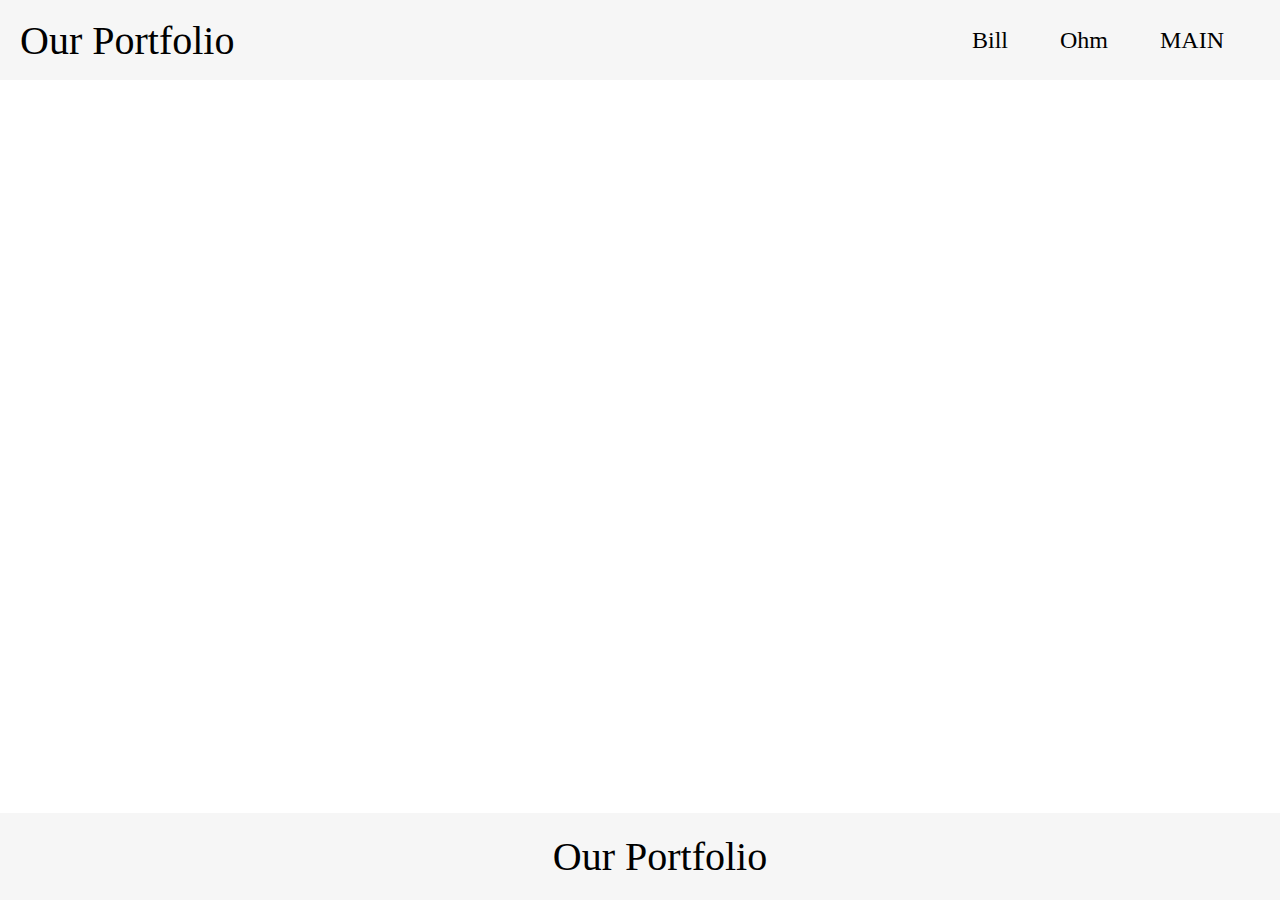
<file: rush/index.html>
<!DOCTYPE html>
<html lang="en">
<head>
    <meta charset="UTF-8">
    <title>My Website</title>
    <link rel="stylesheet" href="css/index.css">
</head>
<body>
    <header>
        <a href="index.html" class="main-header">Our Portfolio</a>
        <div class="navbar">
            <a href="bill.html" id="bill">Bill</a>
            <a href="ohm.html" id="ohm">Ohm</a>
            <a href="index.html" class="main">MAIN</a>
        </div>
    </header>

    <footer>
        <a href="index.html" class="main-footer">Our Portfolio</a>
    </footer>

    <script src="js/index.js"></script>
</body>
</html>
</file>
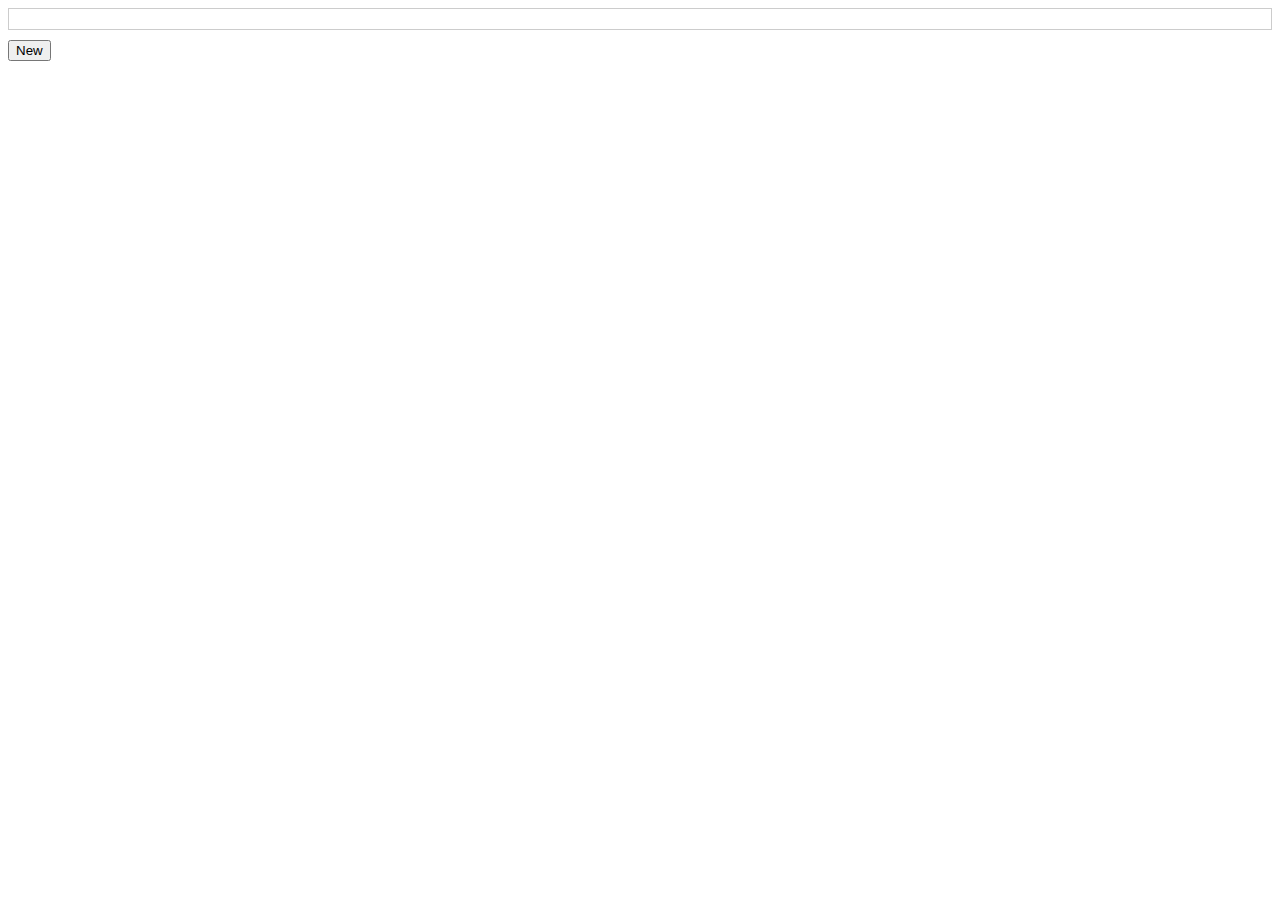
<file: cell03/ex03/index.html>
<!DOCTYPE html>
<html lang="en">

<head>
    <meta charset="UTF-8">
    <meta name="viewport" content="width=device-width, initial-scale=1.0">
    <title>Task Management</title>
    <style>
        body {
            font-family: Arial, sans-serif;
        }

        #ft_list {
            border: 1px solid #ccc;
            padding: 10px;
            margin-bottom: 10px;
        }

        .todo {
            cursor: pointer;
            margin-bottom: 5px;
            padding: 5px;
            background-color: #f0f0f0;
            border: 1px solid #ddd;
            border-radius: 5px;
        }
    </style>
    <script src="todo.js"></script>
</head>

<body>
    <div id="ft_list"></div>
    <button onclick="createNewTodo()">New</button>

</body>

</html>
</file>
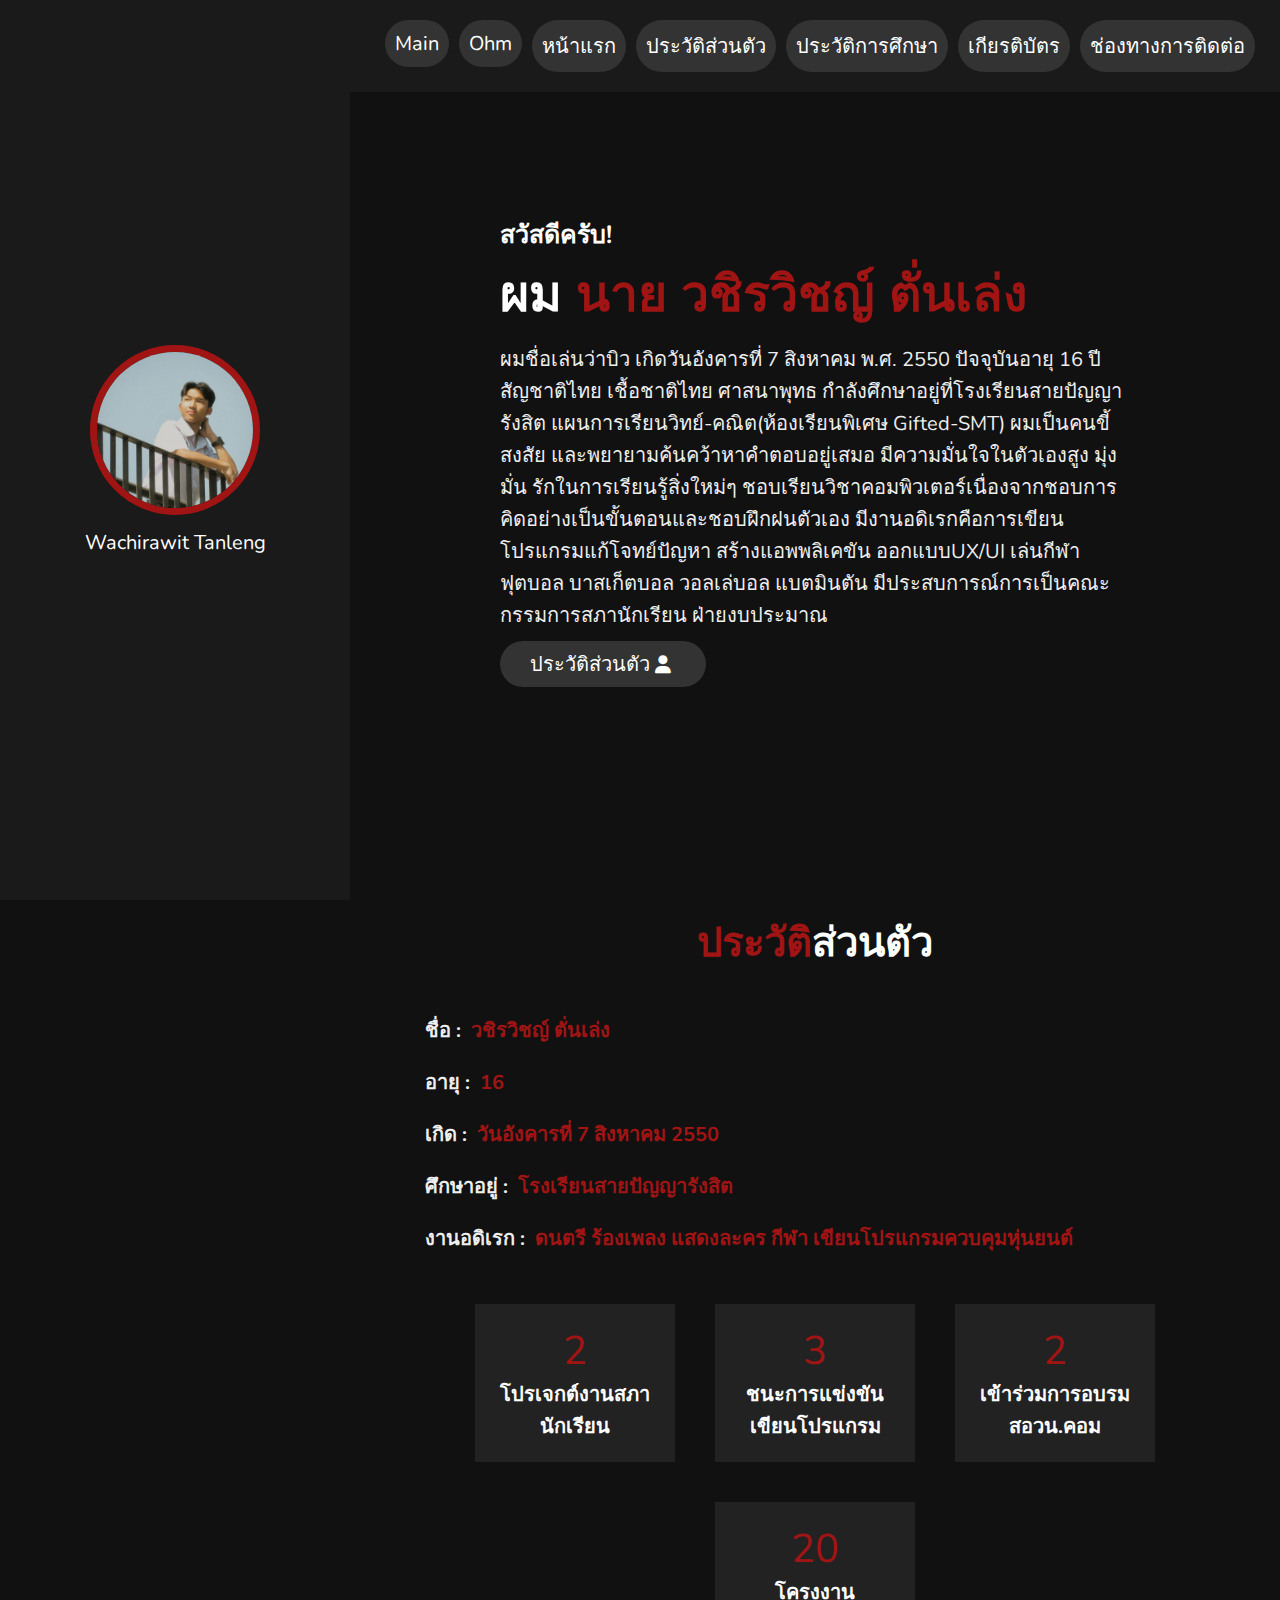
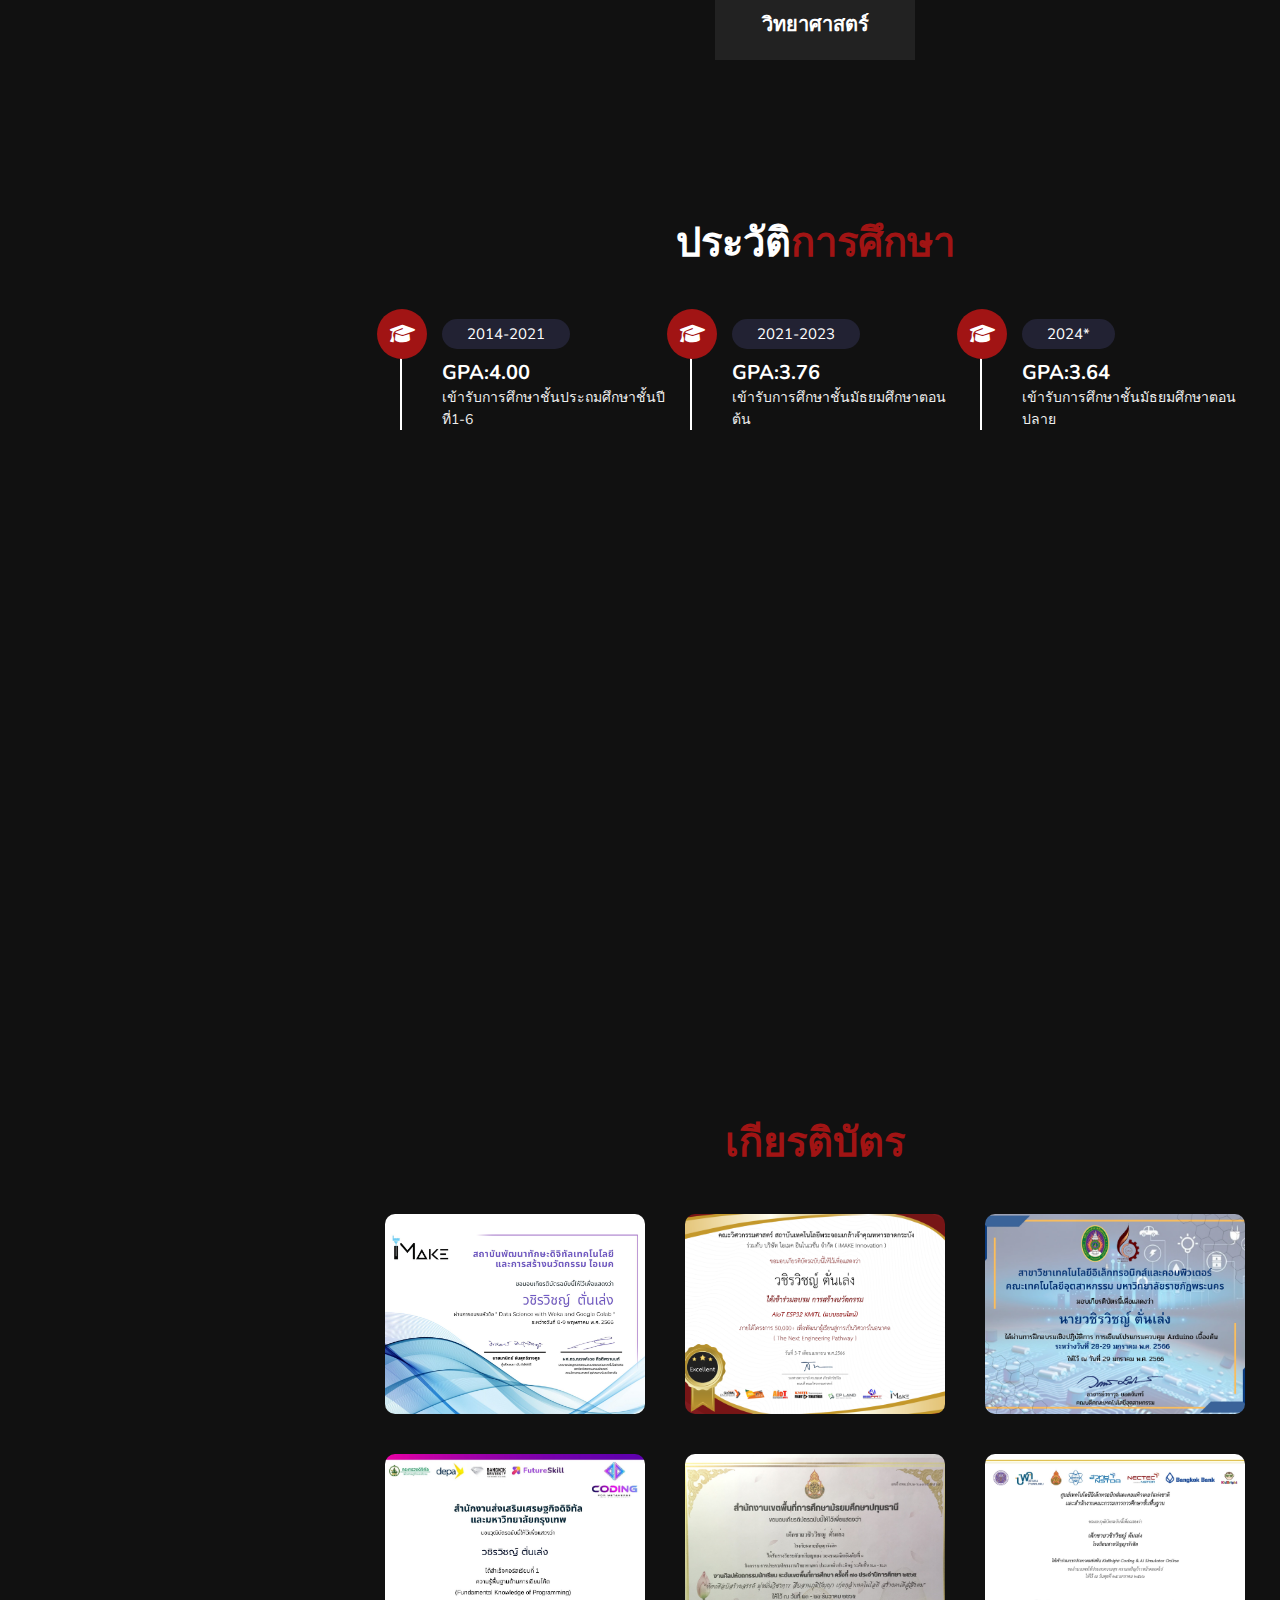
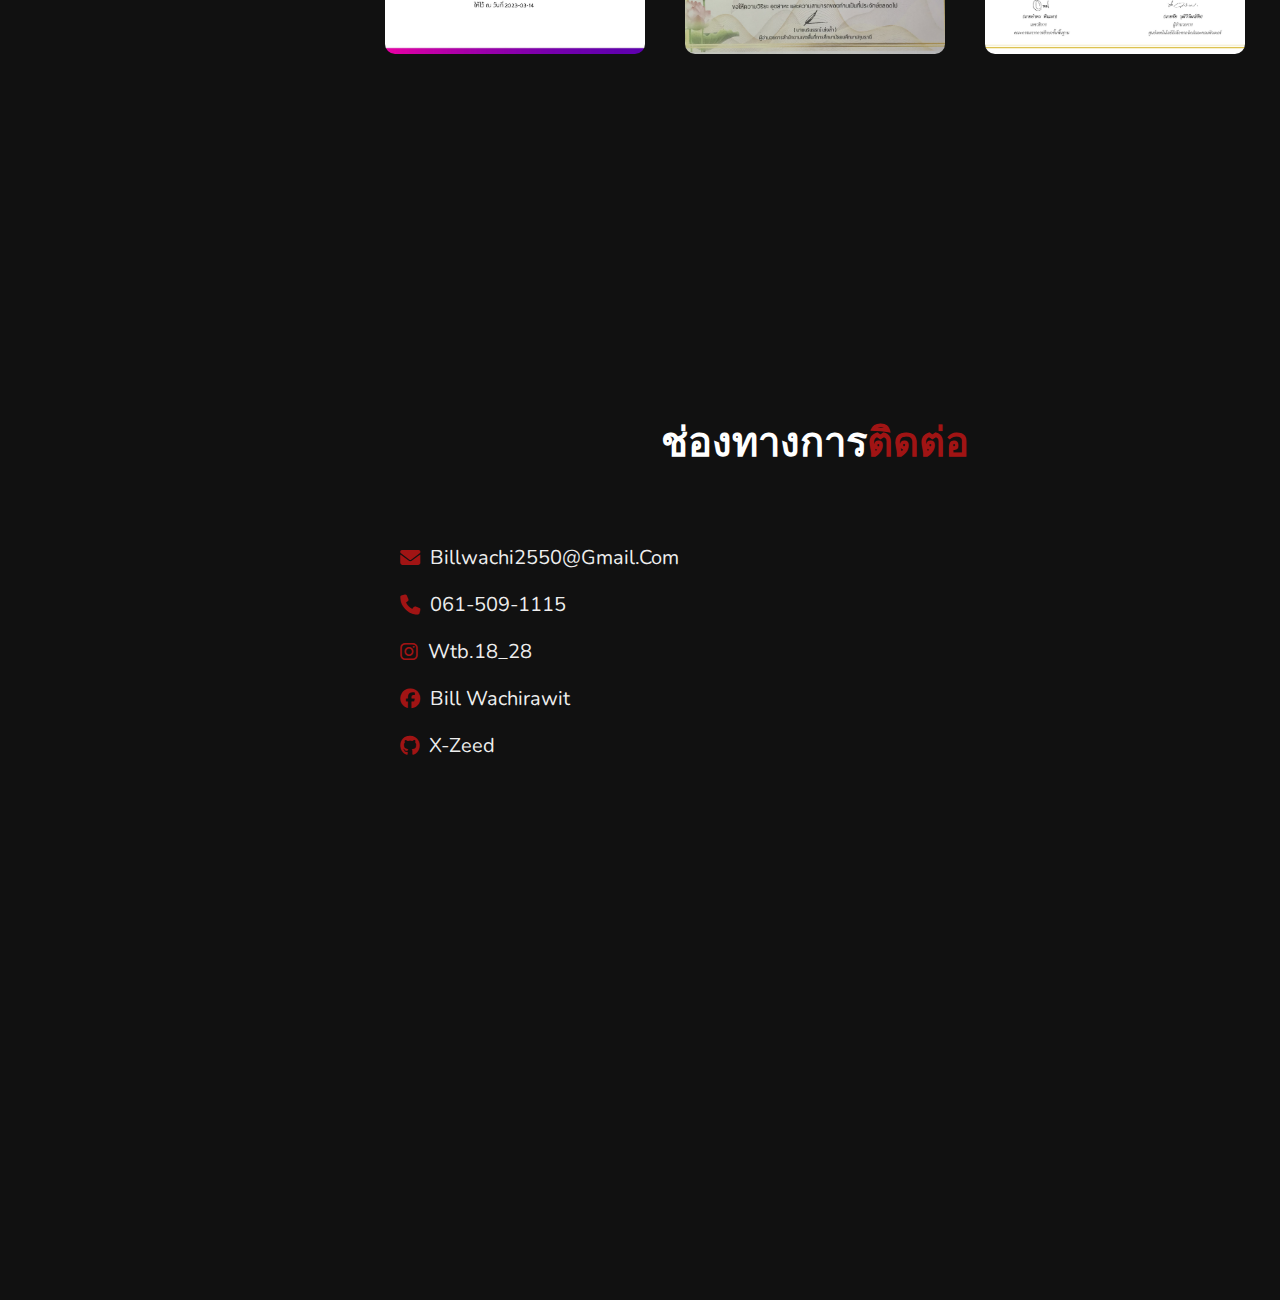
<file: rush/bill.html>
<!DOCTYPE html>
<html lang="en">

<head>
    <title>watanlen</title>
    <link rel="stylesheet" href="https://cdnjs.cloudflare.com/ajax/libs/font-awesome/6.5.1/css/all.min.css">
    <link rel="stylesheet" href="https://cdnjs.cloudflare.com/ajax/libs/font-awesome/6.5.1/css/all.min.css">
    <link rel="stylesheet" href="css/bill.css">
    <link rel="shortcut icon" href="img/bill/bill.webp">
</head>

<body>
    <span id="loader" class="loader">Loading</span>
    <nav class="navbar">
        <ul>
            <li><a href="index.html">main</a></li>
            <li><a href="ohm.html">ohm</a></li>
            <li><a href="#home">หน้าแรก</a></li>
            <li><a href="#about">ประวัติส่วนตัว</a></li>
            <li><a href="#education">ประวัติการศึกษา</a></li>
            <li><a href="#portfolio">เกียรติบัตร</a></li>
            <li><a href="#contact">ช่องทางการติดต่อ</a></li>
            
        </ul>
    </nav>

    <header>
        <div class="user">
            <img src="img/bill/bill.webp">
            <p class="post">Wachirawit Tanleng</p>
        </div>        
    </header>

    <section class="home" id="home">
        <h3>สวัสดีครับ!</h3>
        <h1>ผม <span>นาย วชิรวิชญ์ ตั่นเล่ง</span></h1>
        <p>ผมชื่อเล่นว่าบิว เกิดวันอังคารที่ 7 สิงหาคม พ.ศ. 2550 ปัจจุบันอายุ 16 ปี สัญชาติไทย เชื้อชาติไทย ศาสนาพุทธ กําลังศึกษาอยู่ที่โรงเรียนสายปัญญารังสิต
            แผนการเรียนวิทย์-คณิต(ห้องเรียนพิเศษ Gifted-SMT)
            ผมเป็นคนขี้สงสัย และพยายามค้นคว้าหาคำตอบอยู่เสมอ มีความมั่นใจในตัวเองสูง มุ่งมั่น รักในการเรียนรู้สิ่งใหม่ๆ ชอบเรียนวิชาคอมพิวเตอร์เนื่องจากชอบการคิดอย่างเป็นขั้นตอนและชอบฝึกฝนตัวเอง มีงานอดิเรกคือการเขียนโปรแกรมแก้โจทย์ปัญหา สร้างแอพพลิเคขัน ออกแบบUX/UI เล่นกีฬาฟุตบอล บาสเก็ตบอล วอลเล่บอล แบตมินตัน มีประสบการณ์การเป็นคณะกรรมการสภานักเรียน ฝ่ายงบประมาณ</p>
        <a href="#about"><button class="btn">ประวัติส่วนตัว<i class="fas fa-user"></i></button></a>
    </section>

    <section class="about" id="about">
        <h1 class="heading"> <span>ประวัติ</span>ส่วนตัว </h1>
        <div class="row">
            <div class="info">
                <h3> <span> ชื่อ :</span> วชิรวิชญ์ ตั่นเล่ง </h3>
                <h3> <span> อายุ :</span> 16 </h3>
                <h3> <span> เกิด :</span> วันอังคารที่ 7 สิงหาคม 2550</h3>
                <h3> <span> ศึกษาอยู่ :</span> โรงเรียนสายปัญญารังสิต</h3>
                <h3> <span> งานอดิเรก :</span> ดนตรี ร้องเพลง แสดงละคร กีฬา เขียนโปรแกรมควบคุมหุ่นยนต์</h3>
                
            </div>
            <div class="counter">

                <div class="box" id="ig">
                    <span>2</span>
                    <h3>โปรเจกต์งานสภานักเรียน</h3>
                </div>

                <div class="box">
                    <span>3</span>
                    <h3>ชนะการแข่งขันเขียนโปรแกรม</h3>
                </div>

                <div class="box">
                    <span>2</span>
                    <h3>เข้าร่วมการอบรมสอวน.คอม</h3>
                </div>

                <div class="box">
                    <span>20</span>
                    <h3>โครงงานวิทยาศาสตร์</h3>
                </div>

            </div>
        </div>
    </section>
    <section class="education" id="education">
        <h1 class="heading"> ประวัติ<span>การศึกษา</span> </h1>
        <div class="box-container">

            <div class="box">
                <i class="fas fa-graduation-cap"></i>
                <span>2014-2021</span>
                <h3>GPA:4.00</h3>
                <p>เข้ารับการศึกษาชั้นประถมศึกษาชั้นปีที่1-6</p>
            </div>

            <div class="box">
                <i class="fas fa-graduation-cap"></i>
                <span>2021-2023</span>
                <h3>GPA:3.76</h3>
                <p>เข้ารับการศึกษาชั้นมัธยมศึกษาตอนต้น</p>
            </div>

            <div class="box">
                <i class="fas fa-graduation-cap"></i>
                <span>2024*</span>
                <h3>GPA:3.64</h3>
                <p>เข้ารับการศึกษาชั้นมัธยมศึกษาตอนปลาย</p>
            </div>

        </div>

    </section>

    <section class="portfolio" id="portfolio">
        <h1 class="heading"> <span>เกียรติบัตร</span> </h1>
        <div class="box-container">
            <div class="box">
                <img src="img/bill/port/data_science_n.jpg">
            </div>
            <div class="box">
                <img src="img/bill/port/AIOT Kmitl.png  ">
            </div>
            <div class="box">
                <img src="img/bill/port/media.jpg">
            </div>
            <div class="box">
                <img src="img/bill/port/FUTURESKILL.jpg">
            </div>
            <div class="box">
                <img src="img/bill/port/art.png">
            </div>
            <div class="box">
                <img src="img/bill/port/kid-bright-AI_page-0001.jpg">
            </div>
    </section>

    <section class="contact" id="contact">
        <h1 class="heading">ช่องทางการ<span>ติดต่อ</span> </h1>
        <div class="row">
            <div class="counter">
                <h3 class="title"></h3>

                <div class="info">
                    <h3><i class="fas fa-envelope"></i> billwachi2550@gmail.com</h3>
                    <h3><i class="fas fa-phone"></i> 061-509-1115</h3>
                    <h3><i class="fab fa-instagram"></i> wtb.18_28 </h3>
                    <h3><i class="fab fa-facebook"></i> Bill Wachirawit</h3>
                    <h3><i class="fab fa-github"></i> X-zeed</h3>
                </div>
            </div>
        </div>
    </section>

    <a href="#home" class="top"></a>

    <script src="https://cdnjs.cloudflare.com/ajax/libs/jquery/3.6.0/jquery.min.js"></script>
    <script src="js/bill.js"></script>
</body>

</html>
</file>
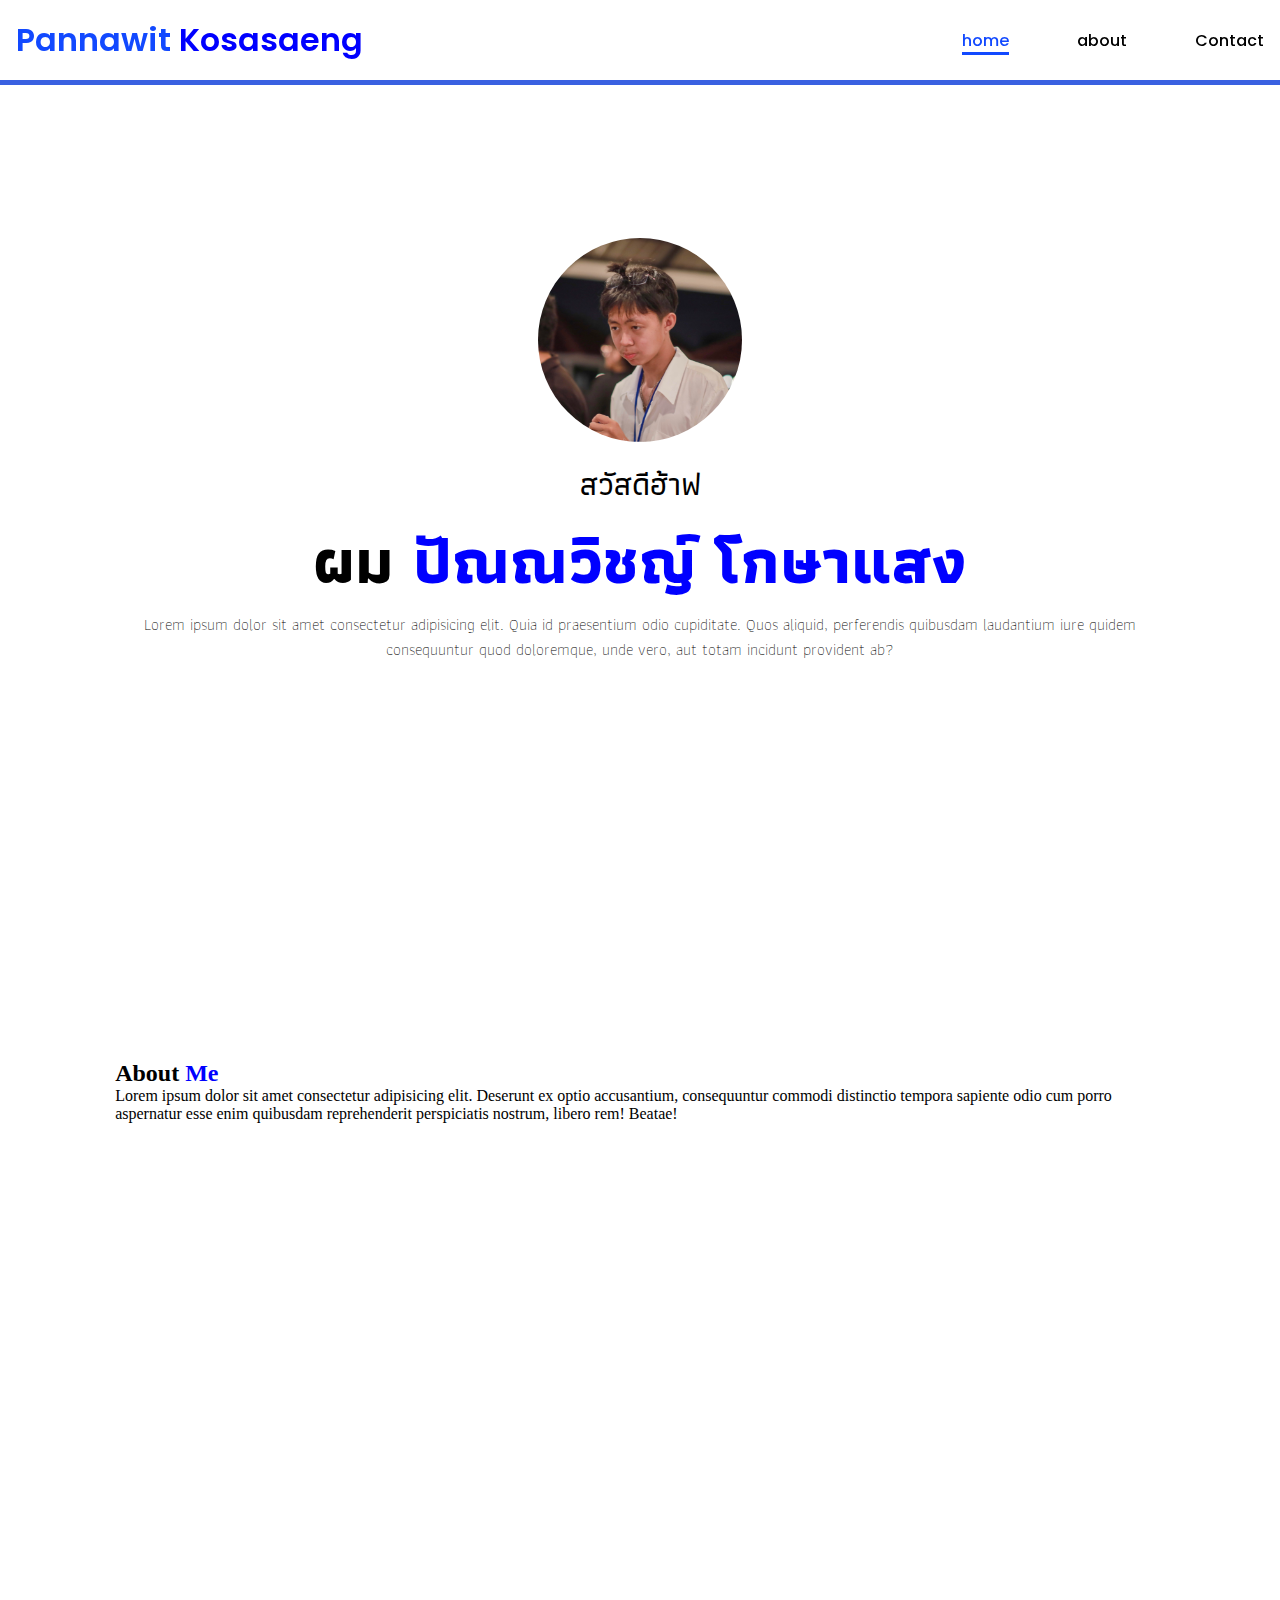
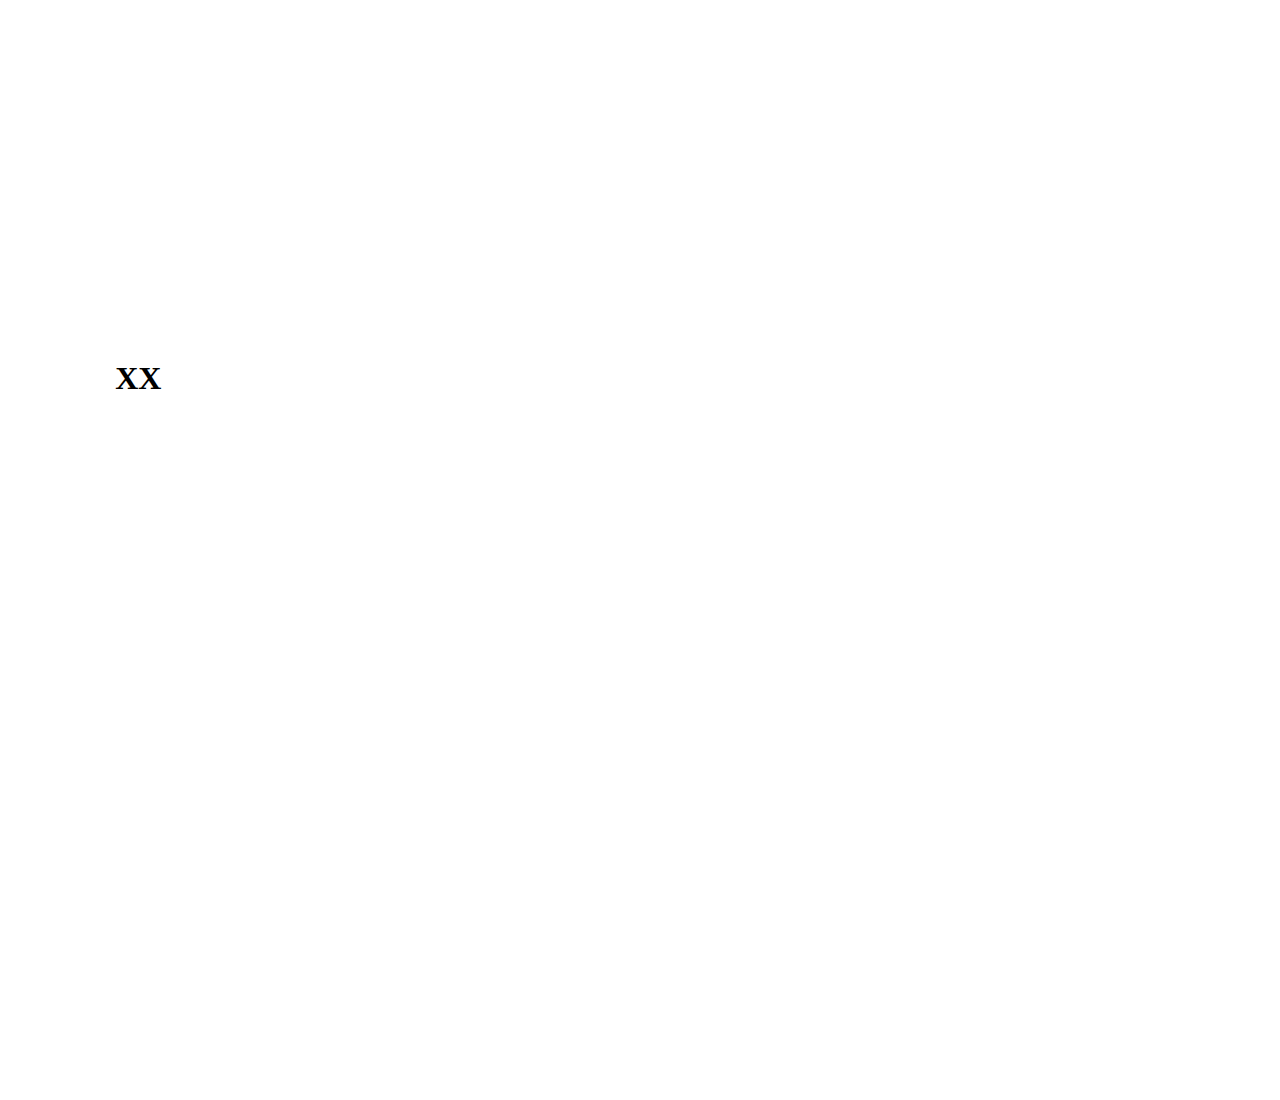
<file: rush/ohm.html>
<html lang="en">
<head>
    <meta charset="UTF-8">
    <meta name="viewport" content="width=device-width, initial-scale=1.0">
    <link rel="stylesheet" href="css/ohm.css">
    <link rel="preconnect" href="https://fonts.googleapis.com">
    <link rel="preconnect" href="https://fonts.gstatic.com" crossorigin>
    <link href="https://fonts.googleapis.com/css2?family=Athiti:wght@200;300;400;500;600;700&display=swap" rel="stylesheet">
    <title>Pkosasae</title>
</head>
<body>
    <span id="loader" class="loader">Loading</span>
    <header class="header">
        <a href="#home" class="logo">
            Pannawit <span>Kosasaeng</span>
        </a>

        <nav class="navbar">
            <a href="#home" class="active">home</a>
            <a href="#about" >about</a>
            <a href="#contact" >Contact</a>
        </nav>
    </header>

    <section class="home" id="home">
        <div class="home-img">
            <img src="img/ohm/S__31375411.jpg" alt="">
        </div>
        <div class="home-content">
            <h3>สวัสดีฮ้าฟ</h3>
            <h1>ผม <span>ปัณณวิชญ์ โกษาแสง</span></h1>
                <p>
                    Lorem ipsum dolor sit amet consectetur adipisicing elit. Quia id praesentium odio cupiditate. Quos aliquid, perferendis quibusdam laudantium iure quidem consequuntur quod doloremque, unde vero, aut totam incidunt provident ab?
                </p>
        </div>
    </section>

    <section class="about" id="about">
        <div class="about-content">
            <h2 class="heading">About <span>Me</span></h2>
            <h3 class="text-animation">

            </h3>
            <p>
                Lorem ipsum dolor sit amet consectetur adipisicing elit. Deserunt ex optio accusantium, consequuntur commodi distinctio tempora sapiente odio cum porro aspernatur esse enim quibusdam reprehenderit perspiciatis nostrum, libero rem! Beatae!
            </p>
        </div>
    </section>




    <section class="Contact" id="about">
        <h1>XX</h1>
    </section>



    <script src="js/ohm.js"></script>
</body>
</html>
</file>
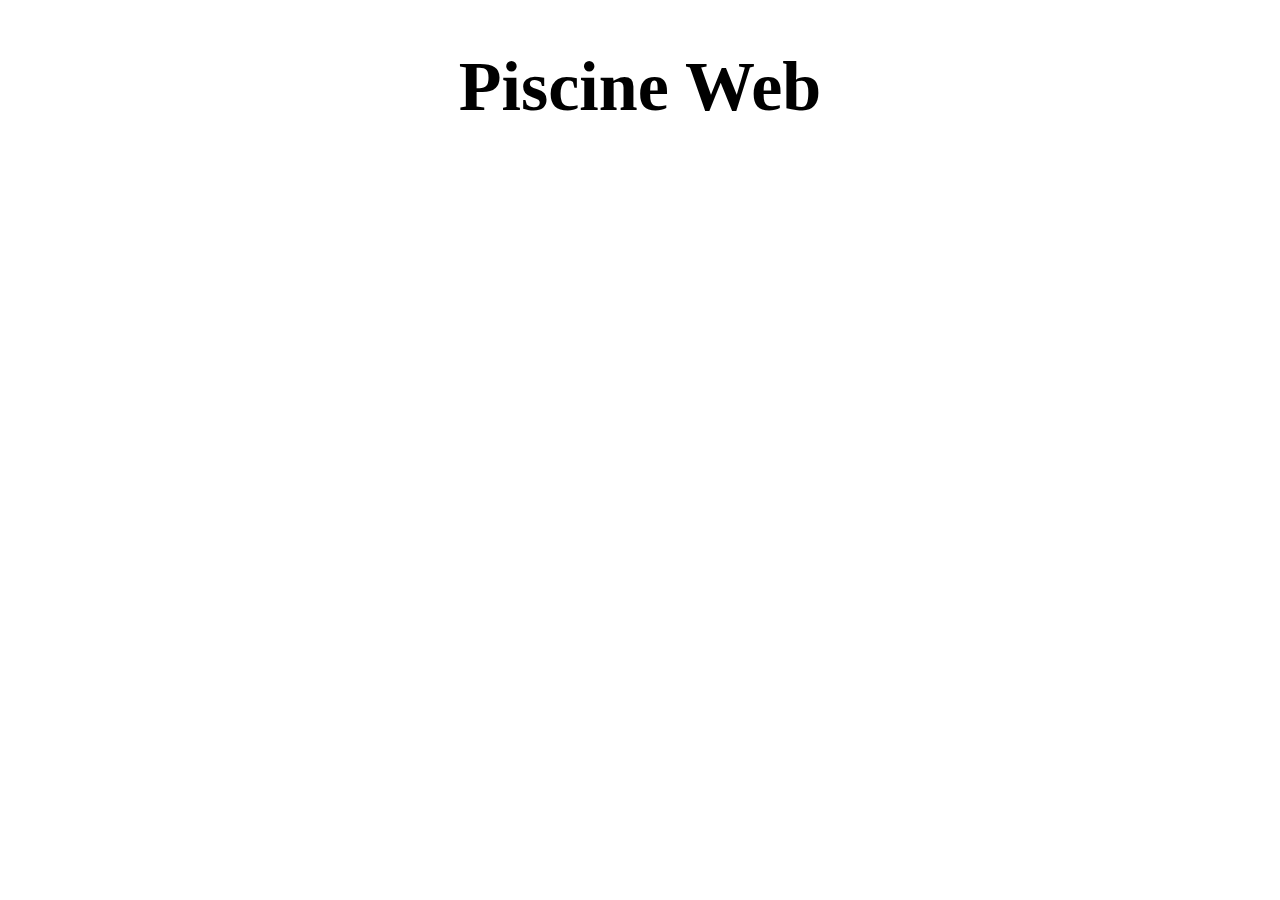
<file: cell01/ex01/piscineweb.html>
<!DOCTYPE html>
<html lang="en">

<head>
    <meta charset="UTF-8">
    <meta name="viewport" content="width=device-width, initial-scale=1.0">
    <title>Document</title>
</head>

<body>
    <h1>Piscine Web</h1>
    <style>
        h1 {
            font-size: 70px;
            text-align: center;
        }

        .image-container {
            display: flex;
        }

        .left-image {
            margin-right: 10px;
            width: 10px;
            height: 10px;
        }

        .right-image {
            margin-left: 10px;
        }
    </style>
</body>

</html>
</file>
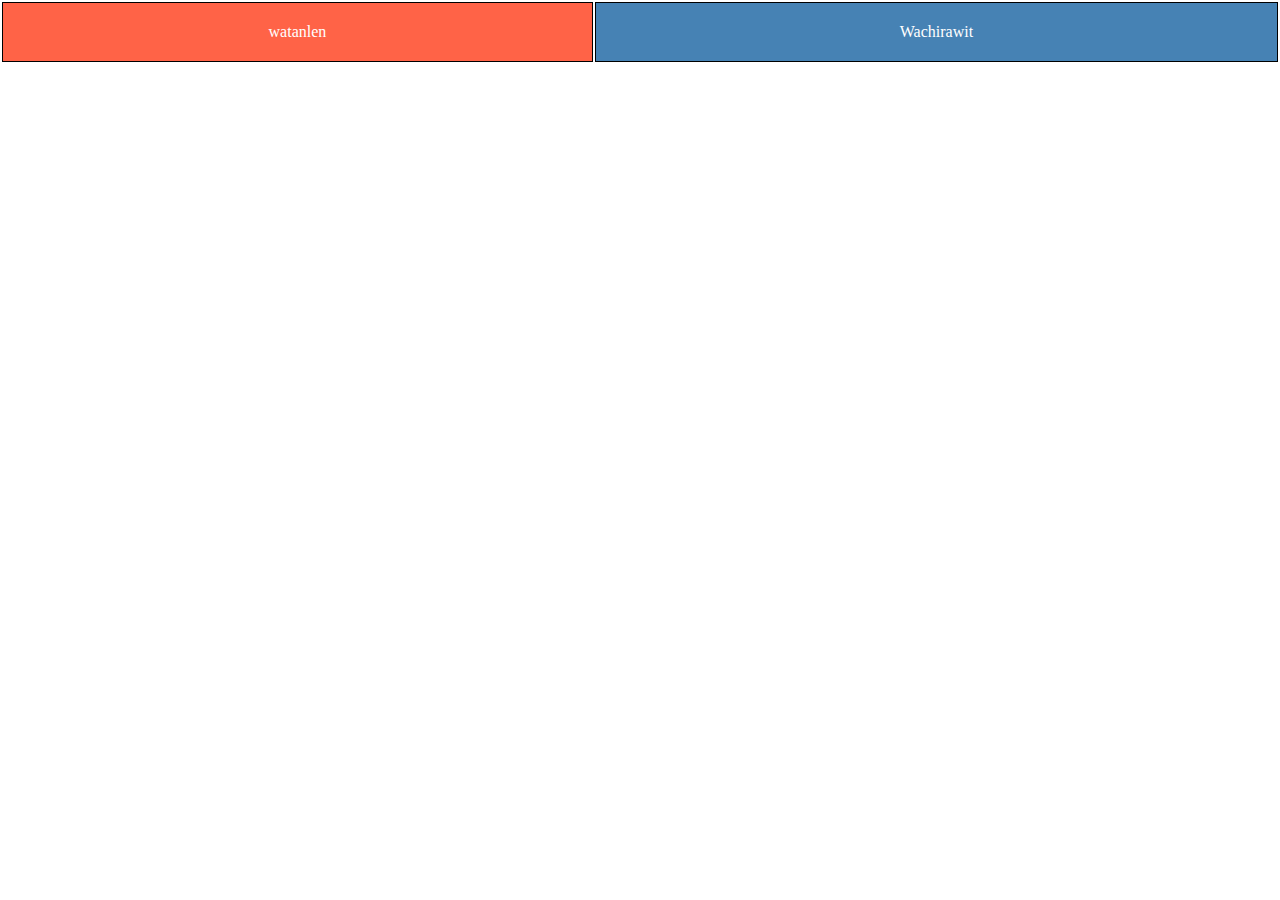
<file: cell02/ex00/responsive.html>
<!DOCTYPE html>
<html lang="en">

<head>
    <meta charset="UTF-8">
    <meta name="viewport" content="width=device-width, initial-scale=1.0">
    <title>Two Boxes Table</title>
    <link rel="stylesheet" href="responsive.css">
</head>

<body>
    <table>
        <tr>
            <td class="box1">watanlen</td>
            <td class="box2">Wachirawit</td>
        </tr>
    </table>

</body>

</html>
</file>
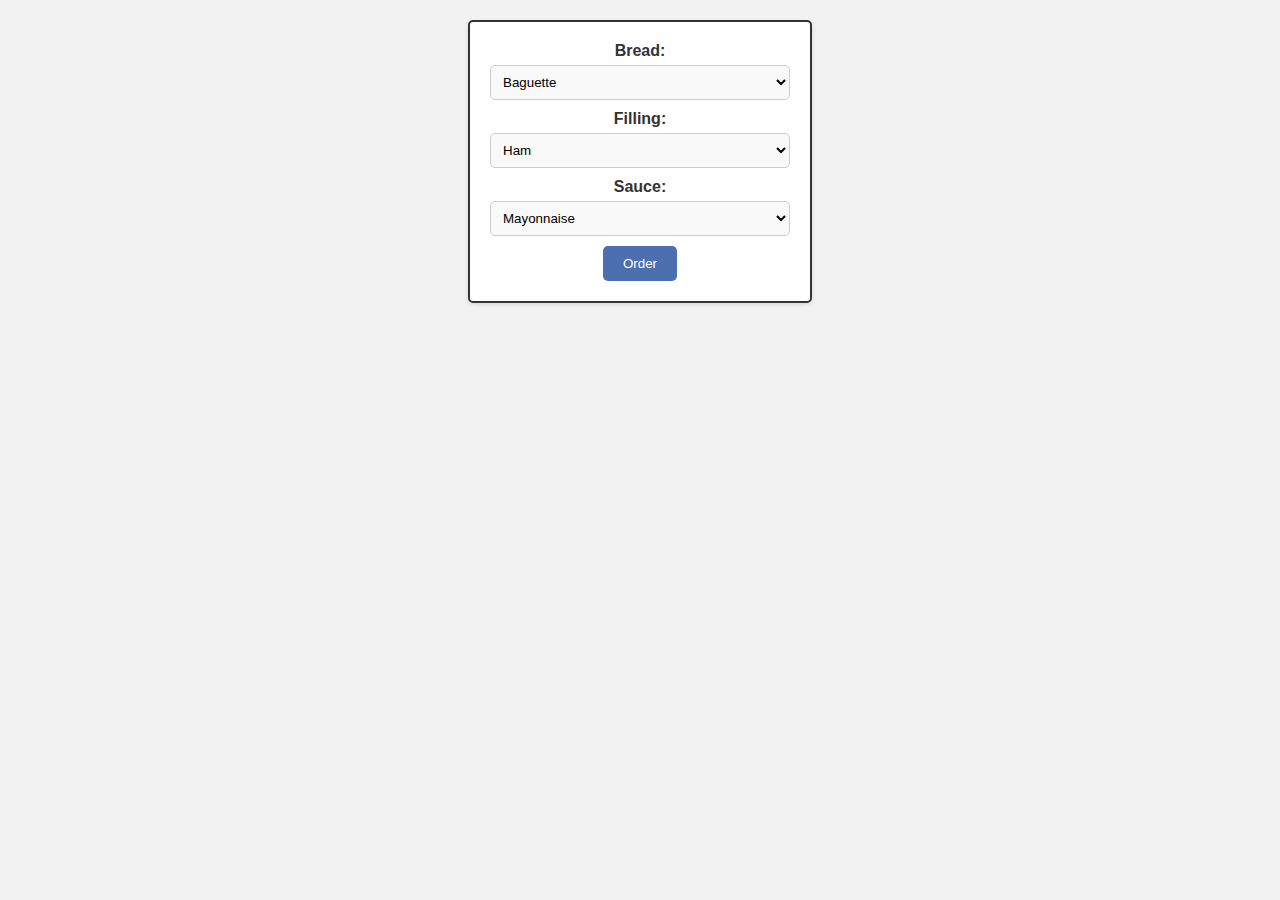
<file: cell02/ex01/menu.html>
<!DOCTYPE html>
<html lang="en">
<head>
    <meta charset="UTF-8">
    <meta name="viewport" content="width=device-width, initial-scale=1.0">
    <title>SNCF Drop-down Menu Sandwich</title>
    <link rel="stylesheet" href="menu.css">
</head>
<body>
    <div class="container">
        <!-- <h1>SNCF Drop-down Menu Sandwich</h1> -->
        <div class="sandwich">
            <form>
                <div class="ingredients">
                    <label for="bread">Bread:</label> <!-- ป้ายชื่อส่วนผสมของขนมปัง -->
                    <select id="bread" name="bread"> <!-- dropdown menu สำหรับการเลือกประเภทของขนมปัง -->
                        <option value="baguette">Baguette</option> <!-- ตัวเลือกของ dropdown menu -->
                        <option value="croissant">Croissant</option>
                        <option value="brioche">Brioche</option>
                    </select>
                </div>
                <div class="ingredients">
                    <label for="filling">Filling:</label> <!-- ป้ายชื่อส่วนผสมของส่วนเสริม -->
                    <select id="filling" name="filling"> <!-- dropdown menu สำหรับการเลือกประเภทของส่วนเสริม -->
                        <option value="ham">Ham</option> <!-- ตัวเลือกของ dropdown menu -->
                        <option value="cheese">Cheese</option>
                        <option value="tomato">Tomato</option>
                    </select>
                </div>
                <div class="ingredients">
                    <label for="sauce">Sauce:</label> <!-- ป้ายชื่อส่วนผสมของน้ำจิ้ม -->
                    <select id="sauce" name="sauce"> <!-- dropdown menu สำหรับการเลือกประเภทของน้ำจิ้ม -->
                        <option value="mayo">Mayonnaise</option> <!-- ตัวเลือกของ dropdown menu -->
                        <option value="mustard">Mustard</option>
                        <option value="ketchup">Ketchup</option>
                    </select>
                </div>
                <button type="submit" class="submit-btn">Order</button> <!-- ปุ่มสำหรับส่งคำสั่งการสั่งซื้อ -->
            
        </div>
    </div>
</body>
</html>
</file>
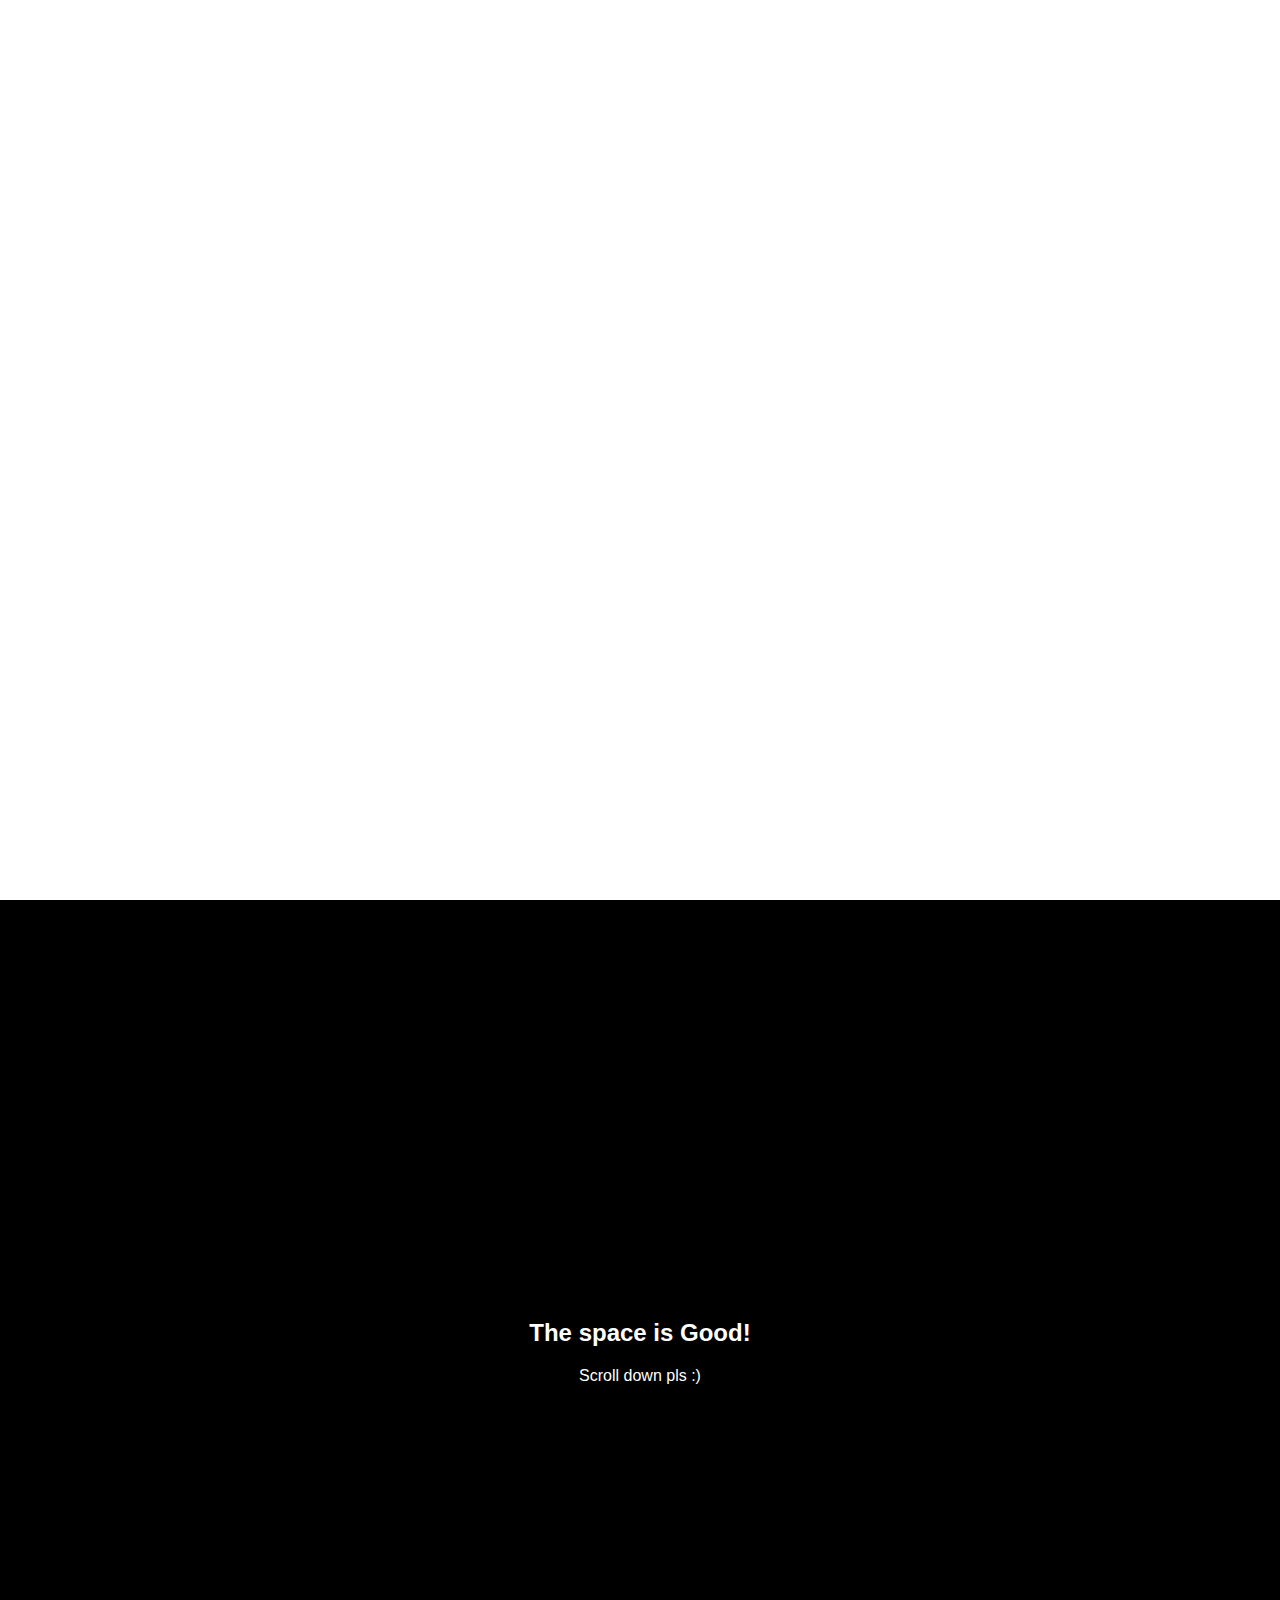
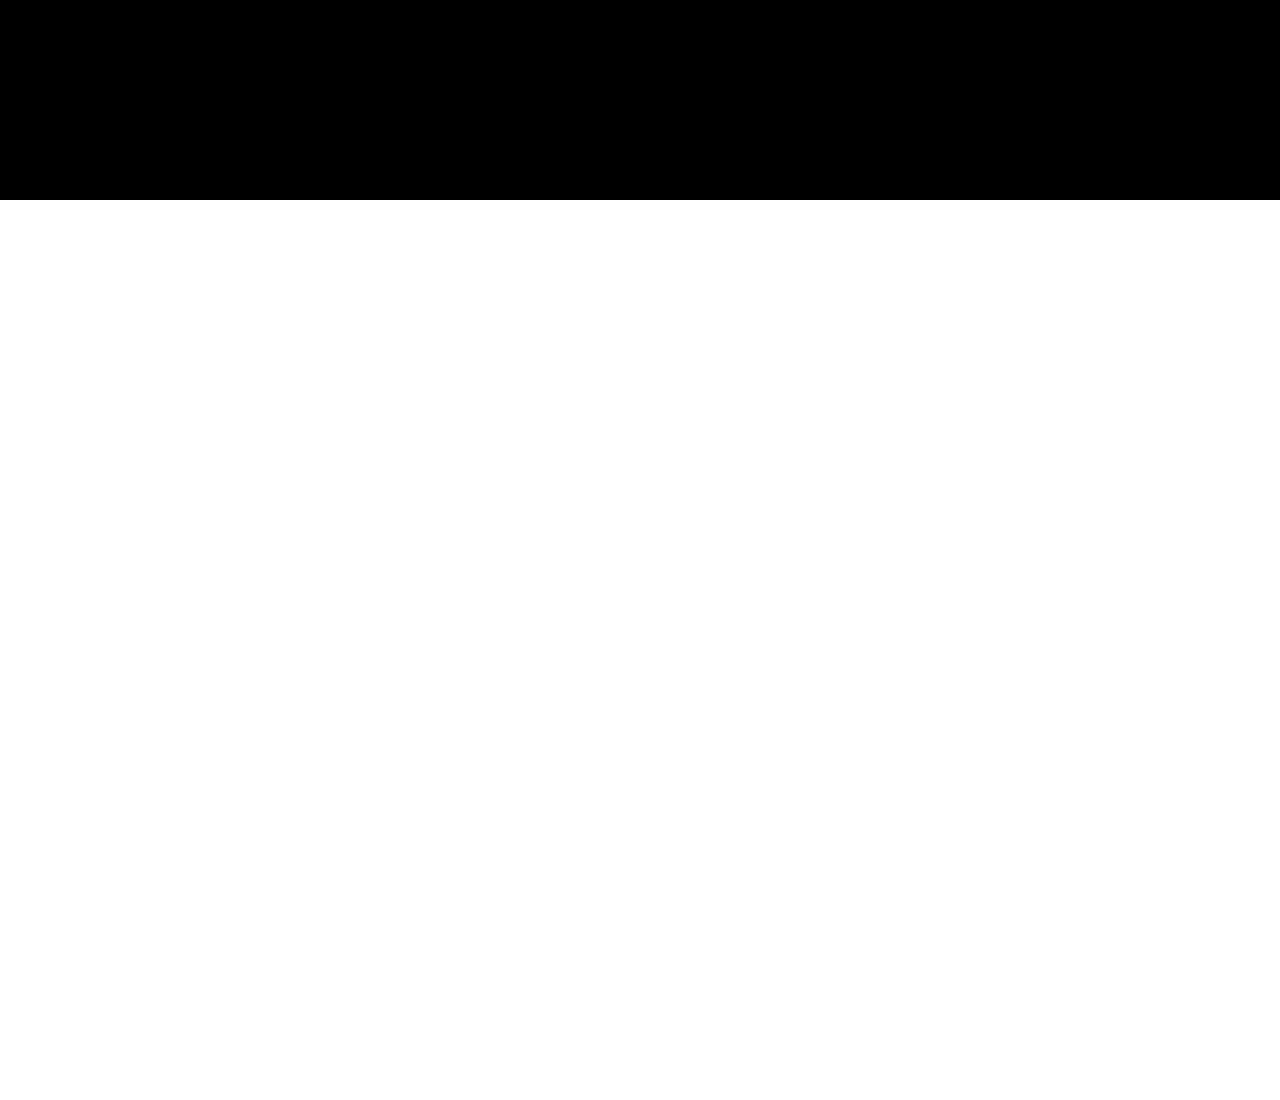
<file: cell02/ex02/parallax.html>
<!DOCTYPE html>
<html lang="en">

<head>
    <meta charset="UTF-8">
    <meta name="viewport" content="width=device-width, initial-scale=1.0">
    <title>Parallax Web Page</title>
    <link rel="stylesheet" href="parallax.css">

</head>

<body>

    <div class="parallax-section-1">
        <div class="content">
            <h1>Welcome to watanlen Page</h1>
        </div>
    </div>

    <div class="parallax-section-2">
        <div class="content">
            <h2>The space is Good!</h2>
            <p>Scroll down pls :)</p>
        </div>
    </div>

    <div class="parallax-section-3">
        <div class="content">
            <h1>Love Norror makmak</h1>
        </div>
    </div>

</body>

</html>
</file>
<file: rush/css/index.css>
body {
    background: #fff;
    margin: 0;
    padding: 0;
}

header {
    display: flex;
    align-items: center;
    justify-content: space-between;
    position: relative;
    z-index: 1;
    background-color: #f6f6f6;
    padding: 10px 20px;
    height: 60px;
}

.text-div {
    margin-bottom: 60px;
}

.text-div {
    display: flex;
    justify-content: center;
    align-items: center;
    background-color: #f6f6f6;
}

.text {
    font-size: 20px;
    padding: 20px;
}

.main-header {
    display: flex;
    color: #000;
    text-align: center;
    text-decoration: none;
    font-size: 40px;
}

.main-header:hover {
    color: #807d7d;
}

.navbar {
    display: flex;
    background-color: #f6f6f6;
    justify-content: flex-end;
    z-index: 0;
    padding: 10px 20px;
}

.navbar a {
    display: block;
    color: #000;
    text-align: center;
    text-decoration: none;
    padding: 14px 16px;
    font-size: 24px;
    transition: color 0.3s ease;
    width: 100%;
}

.navbar a:not(:last-child) {
    margin-right: 20px;
}

.navbar .main {
    margin-right: 0;
}

.navbar a:hover {
    color: #807d7d;
}

footer {
    background-color: #f6f6f6;
    color: #333;
    text-align: center;
    padding: 20px;
    position: fixed;
    left: 0;
    bottom: 0;
    width: 100%;
}

.main-footer {
    display: inline-block;
    margin: 0 auto;
    color: #000;
    text-align: center;
    text-decoration: none;
    font-size: 40px;
}

.main-footer:hover {
    color: #807d7d;
}

@media screen and (max-width: 768px) {
    .image-grid {
        grid-template-columns: repeat(2, 1fr);
    }
}

@media screen and (max-width: 480px) {
    .image-grid {
        grid-template-columns: repeat(1, 1fr);
    }
    .navbar a {
        font-size: 16px;
        margin-left: 10px;
    }
    .navbar .main {
        margin-right: 10px;
    }
}
</file>
<file: rush/css/bill.css>
@import url('https://fonts.googleapis.com/css2?family=Nunito:wght@200;300;400;600&display=swap');

*{
    font-family:'Nunito' , sans-serif;
    margin:0;
    padding:0;
    box-sizing: border-box;
    text-decoration: none;
    outline: none;
    border: none;
    text-transform: capitalize;
    transition: all 2. linear;
}

html{
    font-size: 62.5%;
    overflow-x: hidden;
    scroll-behavior: smooth;
    font-family: 'Noto Serif Thai', serif;
}

html::-webkit-scrollbar{
    width: 1.4rem;
}

html::-webkit-scrollbar-track{
    background: #222;
}

html::-webkit-scrollbar-thumb{
    background: rgb(161, 20, 20);
    border-radius: 3rem;
}

body{
    background: #111;
    overflow-x: hidden;
    padding-left: 35rem;
}

section{
    min-height: 100vh;
    padding: 1rem;
}

.btn{
    padding:.7rem 3rem;
    background:#333;
    color: #fff;
    cursor: pointer;
    margin-top:1 rem;
    font-size: 2rem;
    border-radius: 5rem;
}

.btn i{
    padding: 0 .5rem;
    font-size: 1.8rem;
}

.btn:hover{
    background:rgb(161, 20, 20);
}

.heading{
    text-align: center;
    margin:0 6rem;
    font-size: 4rem;
    padding: 1rem solid #fff4;
    color: #fff;
}

.heading span{
    color: rgb(161, 20, 20);
}

header{
    position: fixed;
    top:0;
    left:0;
    z-index: 1000;
    height: 100%;
    width:35rem;
    background: #1a1a1a;
    display: flex;
    align-items: center;
    justify-content: center;
    flex-flow: column;
    text-align: center;
}

header .user img{
    height: 17rem;
    width: 17rem;
    border-radius: 50%;
    object-fit: cover;
    margin-bottom: 1rem;
    border:.7rem solid rgb(161, 20, 20);
}

header .user .post{
    font-size: 2rem;
    color: #fff;
}

.navbar {
    width: 100%;
    background: #1a1a1a;
    display: flex;
    align-items: center;
    justify-content: right;
    text-align: center;
    position: fixed;
    top: 0;
    left: 0;
    z-index: 1000;
    padding: 20px;
}

.navbar ul {
    list-style: none;
    padding: 0;
    margin: 0;
    display: flex; 
}


.navbar ul li {
    margin: 0;
}

.navbar ul li a {
    display: block;
    padding: 1rem;
    background: #333;
    color: #fff;
    font-size: 2rem;
    border-radius: 5rem;
    margin: 0 0.5rem; /* Adjust spacing between list items */
}

.navbar ul li a:hover {
    background: rgb(161, 20, 20);
}


#menu{
    position: fixed;
    top:2rem;
    right:2rem;
    background:#333;
    color: #fff;
    cursor: pointer;
    font-size: 2.5rem;
    padding: 1rem 1.5rem;
    z-index: 1000;
}

.home{
    display: flex;
    justify-content: center;
    flex-flow: column;
    padding: 0 15rem;
}

.home h3{
    font-size: 2.5rem;
    color: #fff;
}

.home h1{
    font-size: 5rem;
    color: #fff;
}

.home h1 span{
    color: rgb(161, 20, 20);
}

.home p{
    font-size: 2rem;
    color: #eee;
    padding: 1rem 0;
}

.about .row{
    display: flex;
    align-items: center;
    justify-content: center;
    flex-wrap: wrap;
    padding: 1rem 0;
}

.about .row .info{
    flex:1 1 48rem;
    padding: 2rem 1rem;
    padding-left: 6rem;
}

.about .row .info h3{
    font-size: 2rem;
    color: rgb(161, 20, 20);
    padding: 1rem 0;
}

.about .row .info h3 span{
    color: #eee;
    padding: 0 0.5rem;
}

.about .row .counter{
    flex:1 1 48rem;
    display: flex;
    align-items: center;
    justify-content: center;
    flex-wrap: wrap;
}

.about .row .counter .box{
    width:20rem;
    background: #222;
    text-align: center;
    padding: 2rem;
    margin: 2rem;
}

.about .row .counter .box span{
    font-size: 4rem;
    color: rgb(161, 20, 20);
}

.about .row .counter .box h3{
    font-size: 2rem;
    color: #fff;
}

section .education{
    height: 50%;
}

.education .box-container{
    display: flex;
    align-items: center;
    justify-content: space-between;
    flex-wrap: wrap;
    padding: 1rem;
    padding-left: 3rem;
}
.education .box-container .box{
    width:27rem;
    margin: 4rem 1rem;
    padding-left: 4rem;
    border-left: .2rem solid #fff;
    position: relative;
}

.education .box-container .box span{
    font-size: 1.5rem;
    background:#223;
    color: #fff;
    border-radius: 5rem;
    padding:.5rem 2.5rem;
}

.education .box-container .box h3{
    font-size: 2rem;
    color: #fff;
    padding-top: 1.5rem;
}

.education .box-container .box p{
    font-size: 1.4rem;
    color: #eee;
    padding-top: 1rem 0;
}

.education .box-container .box i{
    position: absolute;
    top: -1.5rem;
    left: -2.5rem;
    height:5rem;
    width:5rem;
    border-radius: 50%;
    line-height: 5rem;
    text-align: center;
    font-size: 2rem;
    color: #fff;
    background:rgb(161, 20, 20);
}

.portfolio .box-container{
    display: flex;
    align-items: center;
    justify-content: center;
    flex-wrap: wrap;
    padding: 2rem 0;
}

.portfolio .box-container .box{
    height: 20rem;
    width: 26rem;
    border-radius: 1rem;
    margin: 2rem;
    overflow: hidden;
    cursor: pointer;
}

.portfolio .box-container .box img{
    height: 100%;
    width: 100%;
    object-fit: cover;
}

.portfolio .box-container .box:hover img{
    transform: scale(1.2);
    
}

.contact .row .counter{
    flex:1 1 30rem;
    padding: 4rem;
    text-align: center;
    padding-bottom: 0;
}

.contact .row .counter .title{
    text-transform: uppercase;
    color: #fff;
    font-size: 3rem;
    padding-bottom: 2rem;
}

.contact .row .counter .info h3{
    display: flex;
    align-items: center;
    font-size: 2rem;
    color: #eee;
    padding: 1rem 0;
    font-weight: normal;
}

.contact .row .counter .info h3 i{
    padding-right: 1rem;
    color: rgb(161, 20, 20);
}

.top{
    position: fixed;
    bottom:7.5rem;
    right: 2rem;
    z-index:100;
    display: none;
}

@media (max-width:1200px){

    html{
        font-size: 55%;
    }

    .home{
        padding: 1rem 4rem;
    }
}

@media (max-width:991px){

    header{
        left:-120%;
    }

    header.toggle{
        left:0%;
    }

    #menu{
        display: block;
    }

    body{
        padding: 0;
    }

}

@media (max-width:768px){

    html{
        font-size: 50%;
    }

}

@media (max-width:400px){

    header{
        width: 100vw;
    }

    .heading{
        margin:0 3rem;

    }

    .about .row .counter .box{
        width: 100%;
    }

    .education .box-container .box{
        width: 100%;
    }
    .portfolio .box-container .box{
        width: 100%;
    }
}
</file>
<file: rush/css/ohm.css>
@import url('https://fonts.googleapis.com/css2?family=Poppins:wght@200;300;400;500;600;700&display=swap');

*{
    margin: 0;
    padding: 0;
    box-sizing: border-box;
    text-decoration: none;
    border: none;
    outline: none;
    scroll-behavior: smooth;
}

.header {
    position: fixed;
    top: 0;
    left: 0;
    width: 100%;
    padding: 1rem;
    background: rgba(255, 255, 255, 0.467);
    border-bottom: 5px solid rgb(58, 97, 225);
    font-family: "Poppins", sans-serif;
    display: flex;
    justify-content: space-between;
    align-items: center;
    z-index: 100;
}

.logo{
    font-size: 2rem;
    color: rgb(18, 73, 255);
    font-weight: 600;
    cursor: pointer;
    transition: 0.3s ease;
}
.navbar a{
    font-size: 1rem;
    color: rgb(0, 0, 0);
    margin-left: 4rem;
    font-weight: 500;
    transition: 0.3s ease;
    border-bottom: 3px solid transparent;
}

.navbar a:hover,.navbar a.active{
    color: rgb(18, 73, 255);
    border-bottom: 3px solid rgb(18, 73, 255);
}

section{
    min-height: 100vh;
    padding: 10rem 9% 10rem;
}

span{
    color: blue;
}

.home{
    display: flex;
    justify-content: center;
    align-items: center;
    flex-direction: column;
}
.home-content{
    display: flex;
    align-items: center;
    justify-content: center;
    flex-direction: column;
    text-align: center;
    margin-top: 1rem;
    font-family: "Athiti", sans-serif;
    font-weight: 200;
}
.home-content h3{
    font-size: 2rem;
    font-weight: 500;
}
.home-content h1{
    font-size: 4rem;
}



.about{
    
}
.home-img img {
    position: relative;
    cursor: pointer;
    width: 16vw;
    max-width: 100%; /* Ensure image doesn't exceed its container's width */
    height: auto; /* Maintain aspect ratio */
    border-radius: 50%; /* Make the image circular with a slightly smaller radius */
}


.loader {
    display: inline-block;
    font-size: 48px;
    font-family: Arial, Helvetica, sans-serif;
    font-weight: bold;
    color: rgb(58, 97, 225);
    position: relative;
}

.loader::before {
    content: '';
    position: absolute;
    left: 34px;
    bottom: 8px;
    width: 30px;
    height: 30px;
    border-radius: 50%;
    border: 5px solid rgb(58, 97, 225);
    border-bottom-color: #FF3D00;
    box-sizing: border-box;
    animation: rotation 0.6s linear infinite;
}

@keyframes rotation {
    0% {
        transform: rotate(0deg);
    }

    100% {
        transform: rotate(360deg);
    }
}

@media screen and (max-width: 768px) {
    .home-img img {
        max-width: 70%; /* Adjust maximum width for smaller screens */
    }
}
</file>
<file: cell02/ex00/responsive.css>
body,
html {
    margin: 0;
    padding: 0;
    height: 100%;
}

table {
    width: 100%;
    max-width: 100vw;
    margin: 0 auto;
}

th,
td {
    border: 1px solid black;
    padding: 20px;
    text-align: center;
}

.box1 {
    background-color: #FF6347;
    color: white;
}

.box2 {
    background-color: #4682B4;
    color: white;
}
</file>
<file: cell02/ex01/menu.css>
body {
    font-family: Arial, sans-serif; /* ตั้งค่าแบบอักษรเป็น Arial หรืออักษรที่ใช้งานได้ทั่วไป */
    background-color: #f2f2f2; /* ตั้งค่าสีพื้นหลัง */
    margin: 0; /* ยกเว้นการระบุระยะขอบ */
    padding: 0; /* ยกเว้นการระบุระยะใน */
}
.container {
    width: 80%; /* กำหนดความกว้างของ container เป็น 80% ของพื้นที่可視 */
    margin: auto; /* จัดการตำแหน่งแนวนอนเพื่อจัดกลาง container */
    text-align: center; /* จัดข้อความภายใน container ให้อยู่ตรงกลาง */
}
h1 {
    color: #333; /* ตั้งค่าสีข้อความเป็นสีดำ */
    margin-bottom: 20px; /* กำหนดระยะห่างด้านล่างของข้อความ */
}
.sandwich {
    width: 300px; /* กำหนดความกว้างของ sandwich */
    margin: 20px auto; /* กำหนดการจัดวางของ sandwich */
    border: 2px solid #333; /* กำหนดเส้นขอบ sandwich */
    border-radius: 5px; /* กำหนดขอบโค้งของ sandwich */
    padding: 20px; /* กำหนดการเว้นระยะของเนื้อหาใน sandwich */
    background-color: #fff; /* กำหนดสีพื้นหลังของ sandwich */
    box-shadow: 0 2px 5px rgba(0, 0, 0, 0.1); /* กำหนดเงาใต้ sandwich */
}
.ingredients {
    margin-bottom: 10px; /* กำหนดระยะห่างด้านล่างของส่วนผสม */
}
.ingredients label {
    display: block; /* กำหนดให้ label เป็น block element */
    margin-bottom: 5px; /* กำหนดระยะห่างด้านล่างของ label */
    color: #333; /* กำหนดสีข้อความของ label */
    font-weight: bold; /* กำหนดความหนาของ font */
}
.ingredients select {
    width: 100%; /* กำหนดความกว้างของ dropdown menu */
    padding: 8px; /* กำหนดการเติมระยะของเนื้อหาภายใน dropdown menu */
    border: 1px solid #ccc; /* กำหนดเส้นขอบของ dropdown menu */
    border-radius: 5px; /* กำหนดขอบโค้งของ dropdown menu */
    background-color: #f9f9f9; /* กำหนดสีพื้นหลังของ dropdown menu */
}
.submit-btn {
    padding: 10px 20px; /* กำหนดการเติมระยะของปุ่ม submit */
    background-color: #4c6faf; /* กำหนดสีพื้นหลังของปุ่ม submit */
    color: #fff; /* กำหนดสีของข้อความในปุ่ม submit */
    border: none; /* กำหนดไม่แสดงเส้นขอบของปุ่ม submit */
    border-radius: 5px; /* กำหนดขอบโค้งของปุ่ม submit */
    cursor: pointer; /* กำหนดเคอร์เซอร์เป็นชื่อ */
    transition: background-color 0.3s ease; /* กำหนดเอฟเฟคการเปลี่ยนสีพื้นหลังของปุ่ม submit */
}
.submit-btn:hover {
    background-color: #3b6fcf; /* กำหนดสีพื้นหลังของปุ่ม submit เมื่อ hover */
}
</file>
<file: cell02/ex02/parallax.css>
body,
html {
    height: 100%;
    margin: 0;
    font-family: Arial, sans-serif;
}

.content {
    padding: 20px;
    text-align: center;
}

.parallax-section-1 {
    height: 100%;
    background-image: url('https://images.pexels.com/photos/169789/pexels-photo-169789.jpeg?auto=compress&cs=tinysrgb&w=1260&h=750&dpr=1');
    background-size: cover;
    background-position: center;
    position: relative;
    overflow: hidden;
    display: flex;
    justify-content: center;
    align-items: center;
}

.parallax-section-1 h1 {
    color: white;
    font-size: 36px;
}


.parallax-section-2 {
    height: 100%;
    background-color: black;
    color: white;
    display: flex;
    justify-content: center;
    align-items: center;
}

.parallax-section-2 h2 {
    font-size: 24px;
}

.parallax-section-3 {
    height: 100%;
    background-image: url('https://images.pexels.com/photos/4388593/pexels-photo-4388593.jpeg?auto=compress&cs=tinysrgb&w=1260&h=750&dpr=1');
    background-size: cover;
    background-position: center;
    position: relative;
    overflow: hidden;
    display: flex;
    justify-content: center;
    align-items: center;
}

.parallax-section-3 h1 {
    color: white;
    font-size: 36px;
}
</file>
